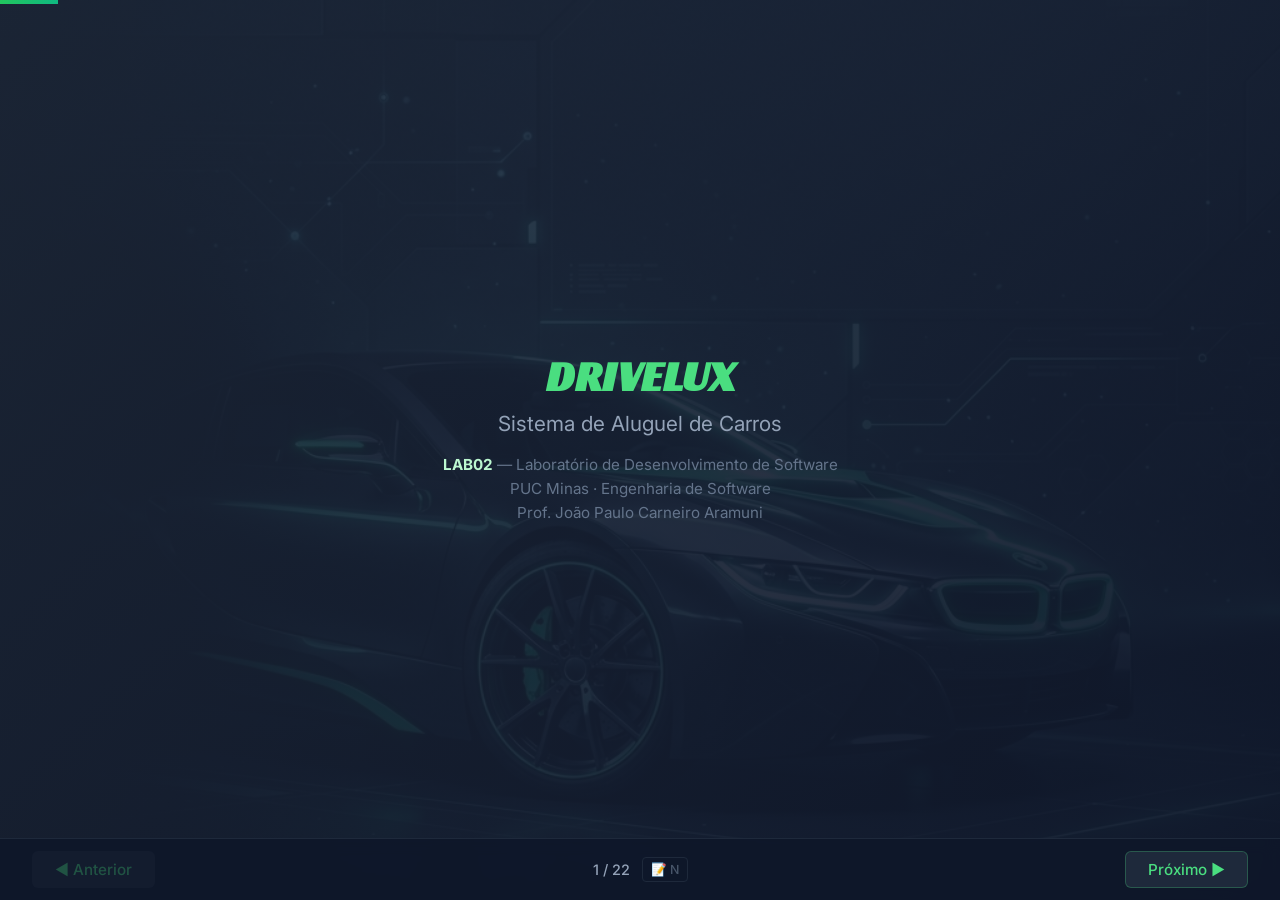
<file: docs/apresentacao.html>
<!DOCTYPE html>
<html lang="pt-BR">
<head>
<meta charset="UTF-8">
<meta name="viewport" content="width=device-width, initial-scale=1.0">
<title>DriveLux — Sistema de Aluguel de Carros</title>
<link href="https://fonts.googleapis.com/css2?family=Racing+Sans+One&family=Inter:wght@400;500;600&display=swap" rel="stylesheet">
<style>
  *, *::before, *::after { box-sizing: border-box; margin: 0; padding: 0; }
  html, body { height: 100%; overflow: hidden; }
  body {
    font-family: 'Inter', 'Segoe UI', Tahoma, Geneva, Verdana, sans-serif;
    background: #111827;
    color: #e2e8f0;
  }

  /* ── SLIDES ───────────────────────────────────────────── */
  .deck { position: relative; width: 100%; height: 100%; }
  
  .slide {
    position: absolute; inset: 0;
    display: none;
    flex-direction: column;
    justify-content: flex-start;
    padding: 36px 64px 56px 80px; /* Mais padding à esquerda por causa da faixa */
    background: radial-gradient(circle at 80% 0%, rgba(30,41,59,0.92) 0%, rgba(15,23,42,0.96) 80%), url('bg-carro.png') center/cover no-repeat;
    overflow: hidden;
  }
  
  /* Estética Automobilística (Faixa de pista no fundo) */
  .slide::before {
    content: '';
    position: absolute;
    top: 0; bottom: 0; left: 32px;
    width: 6px;
    background-image: repeating-linear-gradient(to bottom, #4ade80 0, #4ade80 20px, transparent 20px, transparent 40px);
    opacity: 0.15;
    z-index: 0;
  }
  
  .slide > * { z-index: 1; position: relative; }
  
  .slide.active { display: flex; }
  .slide.cover {
    justify-content: center;
    align-items: center;
    text-align: center;
    padding: 36px 64px 56px 64px;
    background: linear-gradient(135deg, rgba(30,41,59,0.88) 0%, rgba(15,23,42,0.95) 100%), url('bg-carro.png') center/cover no-repeat;
  }
  .slide.cover::before, .slide.cover::after { display: none; } /* Remove adornos da capa */

  /* ── TIPOGRAFIA ───────────────────────────────────────── */
  h1, h2, h3 { font-family: 'Racing Sans One', sans-serif; letter-spacing: 0.5px; }
  h1 { font-size: 2.6em; color: #4ade80; margin-bottom: .05em; line-height: 1.1; text-transform: uppercase;}
  h2 { font-size: 1.4em; color: #bbf7d0; margin: .45em 0 .2em; border-bottom: 2px solid #4ade8033; padding-bottom: .1em; letter-spacing: 1px;}
  h3 { font-size: 1.15em; color: #dcfce7; margin: .35em 0 .15em; }
  p, li { font-size: .98em; line-height: 1.6; }
  ul, ol { margin-left: 1.6em; margin-bottom: .3em; }
  li { margin-bottom: .2em; }
  strong, b { color: #bbf7d0; }
  em { color: #86efac; font-style: normal; }

  .subtitle { font-family: 'Inter', sans-serif; font-size: 1.3em; color: #94a3b8; margin-top: .25em; letter-spacing: 0; text-transform: none;}
  .meta { font-size: .95em; color: #64748b; margin-top: .8em; line-height: 1.6; }

  /* ── DICA DE FALA ─────────────────────────────────────────── */
  .speaker-hint {
    display: none;
    font-size: .75em;
    color: #dcfce7;
    font-style: italic;
    margin-bottom: .6em;
    padding: 8px 14px;
    border-left: 3px solid #4ade80;
    background: rgba(15, 23, 42, 0.7);
    border-radius: 0 6px 6px 0;
    line-height: 1.5;
    backdrop-filter: blur(4px);
    box-shadow: 0 4px 6px rgba(0,0,0,0.1);
  }
  body.show-notes .speaker-hint { display: block; }

  .notes-indicator {
    font-size: .78em;
    color: #475569;
    cursor: pointer;
    user-select: none;
    transition: color .2s;
    padding: 4px 8px;
    border-radius: 4px;
    border: 1px solid #1e293b;
    font-weight: 500;
  }
  .notes-indicator:hover { color: #94a3b8; border-color: #334155; }
  body.show-notes .notes-indicator { color: #4ade80; border-color: #4ade8044; }

  /* ── CAIXAS DE DESTAQUE ───────────────────────────────── */
  .highlight-box {
    background: #1e293b;
    border-left: 4px solid #4ade80; /* Verde DriveLux */
    border-radius: 0 8px 8px 0;
    padding: 12px 18px;
    margin: .5em 0;
    font-size: .9em;
    line-height: 1.45;
  }
  .highlight-box.warn { border-left-color: #ef4444; }

  /* ── TABELAS ──────────────────────────────────────────── */
  table { width: 100%; border-collapse: collapse; margin: .35em 0; font-size: .9em; }
  th { background: #1e293b; color: #4ade80; text-align: left; padding: 10px 14px; font-weight: 500; font-family: 'Racing Sans One', sans-serif; letter-spacing: 1px;}
  td { background: #0f172a; padding: 8px 14px; border-bottom: 1px solid #1e293b; }
  tr:last-child td { border-bottom: none; }

  /* ── DIAGRAMA TEXTO ───────────────────────────────────── */
  .diagram {
    background: #020617;
    border: 1px solid #1e293b;
    border-radius: 8px;
    padding: 16px 20px;
    font-family: 'Cascadia Code', 'Consolas', monospace;
    font-size: .75em;
    line-height: 1.4;
    white-space: pre;
    overflow-x: auto;
    color: #4ade80;
    margin: .35em 0;
  }

  /* ── COLUNAS ──────────────────────────────────────────── */
  .cols { display: flex; gap: 24px; margin-top: .3em; }
  .cols > div { flex: 1; }

  /* ── CARDS DE FEATURE ─────────────────────────────────── */
  .feature-grid {
    display: grid;
    grid-template-columns: 1fr 1fr;
    gap: 14px;
    margin-top: .4em;
  }
  .feature-card {
    background: #1e293b;
    border: 1px solid #334155;
    border-radius: 12px;
    padding: 14px 18px;
  }
  .feature-card h3 { margin-top: 0; font-size: 1.1em; color: #86efac;}
  .feature-card p { font-size: .88em; color: #94a3b8; margin: 0; font-weight: 400;}

  /* ── BADGE ────────────────────────────────────────────── */
  .badge {
    display: inline-block;
    padding: 3px 12px;
    border-radius: 16px;
    font-size: .82em;
    font-weight: 600;
    margin-right: 4px;
    font-family: 'Inter', sans-serif;
  }
  .badge-blue  { background: #16a34a; color: #fff; }
  .badge-green { background: #22c55e; color: #fff; }
  .badge-cyan  { background: #4ade80; color: #022c22; }

  /* ── NAVEGAÇÃO ────────────────────────────────────────── */
  .nav {
    position: fixed;
    bottom: 0; left: 0; right: 0;
    display: flex;
    justify-content: space-between;
    align-items: center;
    padding: 12px 32px;
    background: rgba(15, 23, 42, .92);
    backdrop-filter: blur(8px);
    border-top: 1px solid #1e293b;
    z-index: 100;
  }
  .nav button {
    background: #1e293b;
    color: #4ade80;
    border: 1px solid #4ade8044;
    padding: 8px 22px;
    border-radius: 6px;
    font-size: .95em;
    cursor: pointer;
    transition: background .2s, border-color .2s;
    font-weight: 500;
    font-family: 'Inter', sans-serif;
  }
  .nav button:hover { background: #334155; border-color: #4ade80; }
  .nav button:disabled { opacity: .3; cursor: default; border-color: transparent; }
  .nav .counter { color: #94a3b8; font-size: .9em; font-weight: 500;}

  .progress-bar {
    position: fixed; top: 0; left: 0; height: 4px;
    background: linear-gradient(90deg, #22c55e, #10b981);
    transition: width .3s ease;
    z-index: 101;
  }

  @keyframes fadeIn {
    from { opacity: 0; transform: translateY(16px); }
    to   { opacity: 1; transform: translateY(0); }
  }
  .slide.active > * {
    animation: fadeIn .4s ease both;
  }
  .slide.active > *:nth-child(2) { animation-delay: .05s; }
  .slide.active > *:nth-child(3) { animation-delay: .1s; }
  .slide.active > *:nth-child(4) { animation-delay: .15s; }
  .slide.active > *:nth-child(5) { animation-delay: .2s; }
  .slide.active > *:nth-child(6) { animation-delay: .25s; }
  .slide.active > *:nth-child(7) { animation-delay: .3s; }
</style>
</head>
<body>

<div class="progress-bar" id="progressBar"></div>
<div class="deck" id="deck">

<!-- =========================================================== -->
<!--  1 — CAPA                                                    -->
<!-- =========================================================== -->
<section class="slide cover">
  <h1>DriveLux</h1>
  <p class="subtitle">Sistema de Aluguel de Carros</p>
  <p class="meta">
    <strong>LAB02</strong> — Laboratório de Desenvolvimento de Software<br>
    PUC Minas · Engenharia de Software<br>
    Prof. João Paulo Carneiro Aramuni
  </p>
</section>

<!-- =========================================================== -->
<!--  2 — AGENDA                                                   -->
<!-- =========================================================== -->
<section class="slide">
  <h1>Agenda</h1>
  <p class="speaker-hint">💬 "Hoje vou apresentar o DriveLux, um sistema de aluguel de carros que desenvolvi durante o laboratório. Vou falar sobre o que o sistema faz, como foi construído e mostrar ele funcionando ao vivo."</p>
  <ol>
    <li>O que é o DriveLux</li>
    <li>Quem usa o sistema — Atores</li>
    <li>Como funciona — Fluxo de negócio</li>
    <li>Regras de negócio</li>
    <li>Tecnologias utilizadas</li>
    <li>Por que o Micronaut?</li>
    <li>Como o sistema foi organizado — Arquitetura</li>
    <li>Modelo de dados</li>
    <li>Segurança</li>
    <li>O que o Micronaut facilitou</li>
    <li>Dificuldades e desafios</li>
    <li>Evolução — Sprints</li>
    <li>O que aprendi</li>
    <li>Deploy online</li>
    <li>Demonstração ao vivo</li>
  </ol>
</section>

<!-- =========================================================== -->
<!--  3 — O QUE É                                                  -->
<!-- =========================================================== -->
<section class="slide">
  <h1>O que é o DriveLux?</h1>
  <p class="speaker-hint">💬 "O DriveLux é um sistema web completo de aluguel de carros. O cliente entra pelo navegador, escolhe um carro, pede o aluguel e, se quiser, solicita financiamento. A empresa analisa e aprova. Tudo online, sem precisar instalar nada."</p>
  <p>Um <strong>sistema web</strong> onde o cliente acessa pelo navegador, escolhe um carro, faz o pedido de aluguel e acompanha tudo online.</p>

  <div class="feature-grid">
    <div class="feature-card">
      <h3>Fazer Pedidos</h3>
      <p>Escolher carro, datas e opcionalmente pedir financiamento</p>
    </div>
    <div class="feature-card">
      <h3>Avaliar e Aprovar</h3>
      <p>A empresa analisa e gera contratos automaticamente</p>
    </div>
    <div class="feature-card">
      <h3>Financiamento</h3>
      <p>O banco associa crédito a quem solicitou</p>
    </div>
    <div class="feature-card">
      <h3>Cálculos Automáticos</h3>
      <p>Valor do aluguel = dias × diária do carro</p>
    </div>
  </div>
</section>

<!-- =========================================================== -->
<!--  4 — ATORES                                                   -->
<!-- =========================================================== -->
<section class="slide">
  <h1>Quem usa o sistema?</h1>
  <p class="speaker-hint">💬 "O sistema tem três tipos de usuário, cada um com sua própria tela e acesso diferente. O cliente aluga, a empresa avalia e aprova, e o banco cuida do financiamento. Ao fazer login, o sistema já redireciona cada um para o painel certo."</p>
  <table>
    <tr><th>Ator</th><th>O que faz</th><th>Tela</th></tr>
    <tr>
      <td><strong>Cliente</strong></td>
      <td>Cadastra-se, navega no catálogo de carros, cria pedidos, pode pedir crédito</td>
      <td>Dashboard do Cliente</td>
    </tr>
    <tr>
      <td><strong>Empresa</strong></td>
      <td>Avalia pedidos (aprova ou rejeita), gerencia a frota de carros</td>
      <td>Painel Administrativo</td>
    </tr>
    <tr>
      <td><strong>Banco</strong></td>
      <td>Vê contratos que pediram crédito, define valor, parcelas e juros</td>
      <td>Painel Bancário</td>
    </tr>
    <tr>
      <td><strong>Sistema</strong></td>
      <td>Calcula valor do aluguel e gera contratos automaticamente</td>
      <td>—</td>
    </tr>
  </table>

  <div class="highlight-box">
    Cada ator tem sua <strong>própria tela</strong>. Ao fazer login, o sistema identifica o tipo de usuário e redireciona para o painel correto.
  </div>
</section>

<!-- =========================================================== -->
<!--  5 — FLUXO                                                    -->
<!-- =========================================================== -->
<section class="slide">
  <h1>Como funciona?</h1>
  <p class="speaker-hint">💬 "O fluxo começa no cliente: ele cria um pedido escolhendo carro e datas. A empresa recebe, analisa e aprova — gerando um contrato automaticamente. Se o cliente pediu financiamento, o banco entra também para definir as condições de crédito."</p>
  <div class="diagram">  CLIENTE                   EMPRESA                   BANCO
     │                        │                        │
     │  1. Cria pedido        │                        │
     │     (carro, datas,     │                        │
     │      crédito?)         │                        │
     │ ──────────────────────►│                        │
     │                        │  2. Avalia e aprova    │
     │                        │     → Contrato gerado  │
     │                        │                        │
     │                        │  3. Se pediu crédito:  │
     │                        │  ─────────────────────►│
     │                        │                        │  4. Define valor,
     │                        │                        │     parcelas e juros
     │◄───────────────────────┤◄───────────────────────│
     │        Contrato finalizado!</div>
</section>

<!-- =========================================================== -->
<!--  6 — REGRAS DE NEGÓCIO                                        -->
<!-- =========================================================== -->
<section class="slide">
  <h1>Regras de Negócio</h1>
  <p class="speaker-hint">💬 "Algumas regras importantes que o sistema garante automaticamente: o valor é calculado sem o usuário precisar digitar nada, o contrato é gerado sozinho ao aprovar, e cada perfil só acessa o que é seu."</p>
  <ul>
    <li>O <strong>valor do aluguel</strong> é calculado automaticamente: <em>dias × preço da diária</em></li>
    <li>Pedido aprovado → contrato gerado automaticamente</li>
    <li>O cliente pode marcar que <strong>necessita de crédito</strong> ao criar o pedido — essa decisão é definitiva</li>
    <li>O banco <strong>só vê contratos onde o cliente pediu financiamento</strong></li>
    <li>Cada cliente pode ter no máximo <strong>3 rendimentos</strong> e <strong>3 empregadores</strong></li>
    <li>Login e CPF são <strong>únicos</strong></li>
    <li>Um automóvel pode pertencer a um <strong>Cliente, Empresa ou Banco</strong></li>
  </ul>

  <div class="highlight-box">
    <strong>Ciclo do pedido:</strong> PENDENTE → APROVADO (gera contrato) ou REJEITADO. O cliente pode CANCELAR antes da avaliação.
  </div>
</section>

<!-- =========================================================== -->
<!--  7 — TECNOLOGIAS                                              -->
<!-- =========================================================== -->
<section class="slide">
  <h1>Tecnologias Utilizadas</h1>
  <p class="speaker-hint">💬 "No backend usei Java 17 com Micronaut 4 — que é o framework exigido no LAB por ser diferente do Spring Boot. O banco em produção é PostgreSQL e em desenvolvimento usei H2 em memória para agilizar os testes. No frontend, HTML, CSS e JavaScript puros."</p>
  <div class="cols">
    <div>
      <h2>Backend</h2>
      <table>
        <tr><td>Linguagem</td><td><strong>Java 17</strong></td></tr>
        <tr><td>Framework</td><td><strong>Micronaut 4</strong></td></tr>
        <tr><td>Banco de Dados</td><td><strong>PostgreSQL</strong> (produção)<br><strong>H2</strong> (desenvolvimento)</td></tr>
        <tr><td>ORM</td><td><strong>Hibernate</strong> (Micronaut Data)</td></tr>
        <tr><td>Segurança</td><td><strong>JWT</strong> + BCrypt</td></tr>
        <tr><td>Servidor</td><td><strong>Netty</strong> (embutido)</td></tr>
        <tr><td>Build</td><td><strong>Gradle</strong></td></tr>
      </table>
    </div>
    <div>
      <h2>Frontend</h2>
      <table>
        <tr><td>HTML / CSS / JS</td><td><strong>Puro</strong> (sem React/Angular)</td></tr>
        <tr><td>Design</td><td><strong>Glassmorphism</strong> escuro</td></tr>
        <tr><td>Comunicação</td><td><strong>Fetch API</strong> + JWT</td></tr>
      </table>
      <h2>Testes</h2>
      <table>
        <tr><td>Unitários</td><td><strong>JUnit 5</strong> + Mockito</td></tr>
        <tr><td>Integração</td><td><strong>Micronaut Test</strong></td></tr>
      </table>
    </div>
  </div>
</section>

<!-- =========================================================== -->
<!--  8 — POR QUE MICRONAUT                                        -->
<!-- =========================================================== -->
<section class="slide">
  <h1>Por que o Micronaut?</h1>
  <p class="speaker-hint">💬 "O Micronaut é uma alternativa moderna ao Spring Boot. A principal vantagem é que ele inicializa muito mais rápido e usa menos memória — o que facilita bastante durante o desenvolvimento. E como as anotações são parecidas com o Spring, a curva de aprendizado não é tão grande."</p>
  <p>O <strong>Micronaut</strong> é um framework Java moderno, alternativa ao Spring Boot, focado em <strong>performance</strong> e <strong>leveza</strong>.</p>

  <div class="feature-grid">
    <div class="feature-card">
      <h3>Rápido para iniciar</h3>
      <p>Inicia em ~2 segundos (Spring Boot leva ~5-8s)</p>
    </div>
    <div class="feature-card">
      <h3>Usa pouca memória</h3>
      <p>~70-100 MB contra ~150-300 MB do Spring</p>
    </div>
    <div class="feature-card">
      <h3>Detecta erros antes</h3>
      <p>Processa na compilação — erros aparecem antes de rodar</p>
    </div>
    <div class="feature-card">
      <h3>Parecido com Spring</h3>
      <p>Anotações similares — fácil para quem já conhece</p>
    </div>
  </div>

  <div class="highlight-box">
    O Micronaut foi escolhido pelo requisito do LAB de utilizar um framework <strong>diferente do Spring Boot</strong>, e se mostrou uma alternativa viável e produtiva.
  </div>
</section>

<!-- =========================================================== -->
<!--  9 — ARQUITETURA                                              -->
<!-- =========================================================== -->
<section class="slide">
  <h1>Arquitetura do Sistema</h1>
  <p class="speaker-hint">💬 "O sistema segue a arquitetura MVC em camadas. O navegador fala com os Controllers, que chamam os Services onde ficam as regras de negócio, que por sua vez acessam o banco pelo Repository. Cada camada tem sua responsabilidade bem definida."</p>
  <p>O sistema segue o padrão <strong>MVC em camadas</strong> — cada camada tem uma responsabilidade:</p>
  <div class="diagram">  ┌─────────────────────────────────────────────────────┐
  │               FRONTEND (Navegador)                  │
  │      Páginas HTML + JavaScript + CSS                │
  │      Comunicação via HTTP com token JWT             │
  └──────────────────────┬──────────────────────────────┘
                         │
  ┌──────────────────────▼──────────────────────────────┐
  │  CONTROLLERS — Recebem as requisições               │
  ├─────────────────────────────────────────────────────┤
  │  SERVICES — Regras de negócio                       │
  │      (validações, cálculos, geração de contratos)   │
  ├─────────────────────────────────────────────────────┤
  │  REPOSITORIES — Acesso ao banco de dados            │
  ├─────────────────────────────────────────────────────┤
  │  DOMAIN — Entidades (Pedido, Contrato, etc.)        │
  └──────────────────────┬──────────────────────────────┘
                         │
  ┌──────────────────────▼──────────────────────────────┐
  │  BANCO DE DADOS                                     │
  │      PostgreSQL (produção) / H2 (desenvolvimento)   │
  └─────────────────────────────────────────────────────┘</div>
</section>

<!-- =========================================================== -->
<!--  10 — MODELO DE DADOS                                         -->
<!-- =========================================================== -->
<section class="slide">
  <h1>Modelo de Dados</h1>
  <p class="speaker-hint">💬 "Para representar os diferentes tipos de usuário, usei herança de classes com a estratégia JOINED no JPA. Isso significa que cada tipo — Cliente, Empresa e Banco — tem sua própria tabela no banco, mas compartilham os campos comuns de Usuário."</p>
  <p>Utilizei <strong>herança de classes</strong> para representar os tipos de usuário:</p>
  <div class="diagram">                        ┌────────────┐
                        │   Usuário   │   (classe base)
                        │─────────────│
                        │  login      │
                        │  senha      │
                        └──────┬──────┘
                               │  herda
                  ┌────────────┴────────────┐
                  │                         │
            ┌─────▼──────┐           ┌──────▼──────┐
            │   Cliente   │           │   Agente    │
            │─────────────│           └──────┬──────┘
            │  CPF        │                  │  herda
            │  profissão  │         ┌────────┴────────┐
            └─────────────┘         │                 │
                              ┌─────▼──────┐   ┌─────▼──────┐
                              │  Empresa   │   │   Banco    │
                              └────────────┘   └────────────┘</div>
  <div class="highlight-box">
    <strong>Cliente</strong>, <strong>Empresa</strong> e <strong>Banco</strong> compartilham login e senha do Usuário, mas cada um tem seus dados próprios. No banco de dados, cada tipo vira uma tabela separada.
  </div>
</section>

<!-- =========================================================== -->
<!--  11 — ENTIDADES                                               -->
<!-- =========================================================== -->
<section class="slide">
  <h1>Principais Entidades</h1>
  <p class="speaker-hint">💬 "O sistema tem 11 entidades no banco. As principais são Pedido, Contrato e Automovel. O fluxo é: o cliente cria um Pedido, a empresa gera um Contrato ao aprovar, e se precisar de crédito o banco preenche o ContratoCredito."</p>
  <table>
    <tr><th>Entidade</th><th>O que representa</th><th>Relacionamento</th></tr>
    <tr><td><strong>Pedido</strong></td><td>Solicitação de aluguel feita pelo cliente</td><td>Cliente faz vários pedidos</td></tr>
    <tr><td><strong>Contrato</strong></td><td>Acordo formal após aprovação do pedido</td><td>1 pedido → 1 contrato</td></tr>
    <tr><td><strong>ContratoCredito</strong></td><td>Termos do financiamento (valor, parcelas, juros)</td><td>1 contrato → 1 crédito</td></tr>
    <tr><td><strong>Automovel</strong></td><td>Carro disponível para aluguel</td><td>Pertence a Cliente, Empresa ou Banco</td></tr>
    <tr><td><strong>Avaliacao</strong></td><td>Decisão da empresa sobre um pedido</td><td>1 pedido → 1 avaliação</td></tr>
    <tr><td><strong>Rendimento</strong></td><td>Fonte de renda do cliente</td><td>Máximo 3 por cliente</td></tr>
    <tr><td><strong>Empregador</strong></td><td>Empregador do cliente</td><td>Máximo 3 por cliente</td></tr>
  </table>
  <div class="highlight-box">
    No total, o sistema possui <strong>11 entidades</strong> mapeadas no banco de dados e <strong>20+ endpoints</strong> na API REST.
  </div>
</section>

<!-- =========================================================== -->
<!--  12 — SEGURANÇA                                               -->
<!-- =========================================================== -->
<section class="slide">
  <h1>Segurança</h1>
  <p class="speaker-hint">💬 "A segurança é feita com JWT — o usuário faz login, recebe um token que identifica quem ele é e qual papel tem, e manda esse token em toda requisição. As senhas são armazenadas com BCrypt, ou seja, criptografadas — nunca em texto puro no banco."</p>
  <p>O sistema usa <strong>JWT (JSON Web Token)</strong> para autenticação. O usuário envia login e senha, recebe um token com seu papel, e envia esse token em todas as próximas requisições.</p>

  <h2>3 papéis no sistema</h2>
  <table>
    <tr><th>Papel</th><th>Quem é</th><th>O que acessa</th></tr>
    <tr><td><span class="badge badge-green">CLIENTE</span></td><td>Pessoa física</td><td>Catálogo, pedidos, perfil</td></tr>
    <tr><td><span class="badge badge-blue">AGENTE</span></td><td>Empresa (DriveLux)</td><td>Avaliar pedidos, gerenciar carros</td></tr>
    <tr><td><span class="badge badge-cyan">BANCO</span></td><td>Instituição financeira</td><td>Contratos pendentes de crédito</td></tr>
  </table>

  <div class="highlight-box">
    A <strong>senha do cliente</strong> é armazenada com criptografia (BCrypt) — nunca salva em texto puro.
  </div>
</section>

<!-- =========================================================== -->
<!--  13 — FACILIDADES                                             -->
<!-- =========================================================== -->
<section class="slide">
  <h1>O que o Micronaut facilitou</h1>
  <p class="speaker-hint">💬 "O Micronaut ajudou bastante no desenvolvimento. Ele sobe muito rápido, o que acelera os testes. A troca entre banco em memória e PostgreSQL é feita só com uma variável de ambiente. E o frontend é servido direto pela pasta /public sem precisar de nenhum servidor separado."</p>

  <div class="feature-grid">
    <div class="feature-card">
      <h3>Servidor rápido</h3>
      <p>Inicia em ~2 segundos — muito ágil durante o desenvolvimento e testes</p>
    </div>
    <div class="feature-card">
      <h3>Segurança simples</h3>
      <p>Login com JWT configurado com poucas linhas — sem criar classes complexas</p>
    </div>
    <div class="feature-card">
      <h3>Troca de banco fácil</h3>
      <p>Trocar entre H2 (testes) e PostgreSQL (produção) mudando só o perfil</p>
    </div>
    <div class="feature-card">
      <h3>Menos bugs</h3>
      <p>Erros detectados na hora de compilar, antes de rodar o programa</p>
    </div>
    <div class="feature-card">
      <h3>Tudo embutido</h3>
      <p>Servidor web já vem junto — só rodar e funciona</p>
    </div>
    <div class="feature-card">
      <h3>Páginas sem config</h3>
      <p>Colocar HTML na pasta /public e pronto — já serve no navegador</p>
    </div>
  </div>
</section>

<!-- =========================================================== -->
<!--  14 — DIFICULDADES                                            -->
<!-- =========================================================== -->
<section class="slide">
  <h1>Desafios de Arquitetura</h1>
  <p class="speaker-hint">💬 "O maior desafio técnico foi a serialização de entidades JPA para JSON — quando o Hibernate tenta carregar relações Lazy fora da transação, dava erro. Precisei controlar exatamente quais campos são retornados em cada endpoint."</p>

  <h2>Serialização de entidades JPA para JSON</h2>
  <p>Entidades com relacionamentos Lazy carregados pelo Hibernate causavam erro ao serem convertidas para JSON fora da transação. Tive que usar anotações para controlar quais campos são serializados e, em alguns casos, retornar objetos intermediários em vez da entidade direta.</p>

  <h2>Comunidade e documentação do Micronaut</h2>
  <p>Por ser um framework mais novo, o Micronaut tem menos conteúdo disponível online. Precisei recorrer à documentação oficial e ao código-fonte do próprio framework para resolver problemas específicos.</p>

  <h2>Compatibilidade H2 com herança JOINED</h2>
  <p>A estratégia de herança JOINED no JPA exigiu fixar a versão do H2 (2.2.224) por incompatibilidades com o Hibernate 6. Sem isso, o schema não era gerado corretamente em desenvolvimento.</p>
</section>

<!-- =========================================================== -->
<!--  15 — MAIS DIFICULDADES                                       -->
<!-- =========================================================== -->
<section class="slide">
  <h1>Mais Desafios Técnicos</h1>
  <p class="speaker-hint">💬 "Outro desafio foi o encoding de caracteres no Windows — o compilador Java assumia Cp1252 e corrompía acentos no build. E o sistema de autenticação do Micronaut é reativo, o que é diferente do Spring Security e exigiu adaptação."</p>

  <h2>Gerenciamento de ambientes (dev vs produção)</h2>
  <p>O Micronaut usa variáveis de ambiente para alternar perfis. No Windows, a variável se perdia entre sessões do terminal, fazendo o servidor tentar conectar no PostgreSQL de produção em vez do H2 de desenvolvimento.</p>

  <h2>Encoding UTF-8 no Windows com Gradle</h2>
  <p>O compilador Java no Windows assume Cp1252 por padrão. Strings com acentos no código-fonte eram corrompidas no build. Exigiu configuração explícita de encoding no Gradle.</p>

  <h2>Autenticação reativa no Micronaut Security</h2>
  <p>O <code>AuthenticationProvider</code> do Micronaut retorna um <code>Publisher</code> reativo (Project Reactor), diferente do modelo síncrono do Spring Security. Exigiu adaptação para trabalhar com <code>Mono</code> no fluxo de login.</p>
</section>

<!-- =========================================================== -->
<!--  16 — COMPARATIVO                                             -->
<!-- =========================================================== -->
<section class="slide">
  <h1>Micronaut vs Spring Boot</h1>
  <p class="speaker-hint">💬 "Comparando os dois: Micronaut ganha em performance — inicia em 2 segundos e usa menos memória. Spring Boot ganha em comunidade e facilidade de aprender. Para projetos que precisam de performance, o Micronaut é uma excelente alternativa."</p>
  <table>
    <tr><th>Aspecto</th><th>Micronaut</th><th>Spring Boot</th></tr>
    <tr><td>Tempo para iniciar</td><td><strong>~2 segundos</strong></td><td>~5-8 segundos</td></tr>
    <tr><td>Uso de memória</td><td><strong>~70-100 MB</strong></td><td>~150-300 MB</td></tr>
    <tr><td>Detecção de erros</td><td><strong>Na compilação</strong></td><td>Ao rodar o programa</td></tr>
    <tr><td>Configuração de segurança</td><td><strong>Arquivo YAML</strong></td><td>Classes Java</td></tr>
    <tr><td>Material de estudo</td><td>Em crescimento</td><td><strong>Muito amplo</strong></td></tr>
    <tr><td>Facilidade de aprender</td><td>Moderada</td><td><strong>Mais fácil</strong></td></tr>
    <tr><td>Estilo de código</td><td colspan="2" style="text-align:center;">Muito parecidos — migração fácil entre os dois</td></tr>
  </table>

  <div class="highlight-box">
    <strong>Conclusão:</strong> O Micronaut é mais rápido e leve, mas exige mais pesquisa própria. Para projetos que valorizam performance, é uma <strong>excelente alternativa</strong> ao Spring.
  </div>
</section>

<!-- =========================================================== -->
<!--  17 — SPRINTS                                                 -->
<!-- =========================================================== -->
<section class="slide">
  <h1>Evolução do Projeto</h1>
  <p class="speaker-hint">💬 "O projeto foi desenvolvido em sprints. Começou pela modelagem UML, depois a estrutura do backend com login e segurança, depois as telas e funcionalidades principais, e por último refinamentos com base no feedback do professor."</p>
  <table>
    <tr><th>Sprint</th><th>O que foi entregue</th></tr>
    <tr>
      <td><span class="badge badge-cyan">01</span></td>
      <td>Modelagem UML — Diagramas de Casos de Uso, Classes e Pacotes</td>
    </tr>
    <tr>
      <td><span class="badge badge-cyan">02</span></td>
      <td>Estrutura do projeto, cadastro de clientes, login com JWT, criptografia de senha, testes</td>
    </tr>
    <tr>
      <td><span class="badge badge-cyan">03</span></td>
      <td>Telas do cliente e admin, catálogo de carros, avaliação de pedidos, contratos automáticos</td>
    </tr>
    <tr>
      <td><span class="badge badge-cyan">04</span></td>
      <td>Ajustes com base no feedback do professor</td>
    </tr>
    <tr>
      <td><span class="badge badge-blue">05</span></td>
      <td>Ator Banco completo — login, tela do banco, associação de crédito</td>
    </tr>
    <tr>
      <td><span class="badge badge-green">05.1</span></td>
      <td>Crédito agora parte do cliente, correção de bugs, histórico de créditos</td>
    </tr>
  </table>
</section>

<!-- =========================================================== -->
<!--  18 — NÚMEROS                                                 -->
<!-- =========================================================== -->
<section class="slide">
  <h1>O Projeto em Números</h1>
  <p class="speaker-hint">💬 "Para resumir o tamanho do projeto: são 11 entidades no banco, mais de 20 endpoints na API REST, 3 tipos de usuário com painéis separados, 4 telas distintas e 6 diagramas UML documentados."</p>
  <div class="feature-grid">
    <div class="feature-card" style="text-align:center;">
      <h3 style="font-size:1.7em; color:#00d2ff; margin-bottom:2px;">11</h3>
      <p>Entidades</p>
    </div>
    <div class="feature-card" style="text-align:center;">
      <h3 style="font-size:1.7em; color:#00d2ff; margin-bottom:2px;">20+</h3>
      <p>Endpoints</p>
    </div>
    <div class="feature-card" style="text-align:center;">
      <h3 style="font-size:1.7em; color:#00d2ff; margin-bottom:2px;">3</h3>
      <p>Tipos de usuário</p>
    </div>
    <div class="feature-card" style="text-align:center;">
      <h3 style="font-size:1.7em; color:#00d2ff; margin-bottom:2px;">4</h3>
      <p>Telas</p>
    </div>
    <div class="feature-card" style="text-align:center;">
      <h3 style="font-size:1.7em; color:#00d2ff; margin-bottom:2px;">6</h3>
      <p>Sprints</p>
    </div>
    <div class="feature-card" style="text-align:center;">
      <h3 style="font-size:1.7em; color:#00d2ff; margin-bottom:2px;">6</h3>
      <p>Diagramas UML</p>
    </div>
  </div>
</section>

<!-- =========================================================== -->
<!--  19 — LIÇÕES                                                  -->
<!-- =========================================================== -->
<section class="slide">
  <h1>O que aprendi</h1>
  <p class="speaker-hint">💬 "As principais lições focado no Micronaut foram: a grande diferença no tempo de resposta para desenvolvimento se comparado ao Spring; como a validação no tempo de compilação salva tempo evitando erros em execução; e a simplicidade de gerenciar a aplicação pelas configurações YAML sem precisar de muitas classes extras."</p>
  <ul>
    <li>O Micronaut é altamente <strong>produtivo</strong> — o tempo de inicialização ultrarrápido agiliza demasiadamente o ciclo de compilar e testar.</li>
    <li>A configuração <strong>declarativa via arquivos YAML</strong> (application.yml) centraliza e reduz muito código boilerplate.</li>
    <li>O framework valida <em>queries</em> de banco e injeção de dependências em <strong>tempo de compilação (AOT)</strong>, antecipando erros.</li>
    <li>Entender parte do modelo <strong>reativo e não-bloqueante</strong> de segurança do Micronaut Security trouxe uma nova perspectiva em relação a sistemas web.</li>
  </ul>
</section>

<!-- =========================================================== -->
<!--  20 — DEPLOY                                                  -->
<!-- =========================================================== -->
<section class="slide">
  <h1>Deploy Online — Railway</h1>
  <p class="speaker-hint">💬 "O sistema não está só rodando na minha máquina — ele está publicado na internet. Usei o Railway, uma plataforma de cloud que hospeda tanto a aplicação quanto o banco PostgreSQL. Qualquer pessoa pode acessar agora pelo link."</p>

  <div class="feature-grid">
    <div class="feature-card">
      <h3>Plataforma</h3>
      <p><strong>Railway</strong> — cloud PaaS com deploy via Docker</p>
    </div>
    <div class="feature-card">
      <h3>Banco de Dados</h3>
      <p><strong>PostgreSQL</strong> provisionado na própria plataforma</p>
    </div>
    <div class="feature-card">
      <h3>Build</h3>
      <p>Dockerfile multi-stage — Gradle compila e gera o JAR na nuvem</p>
    </div>
    <div class="feature-card">
      <h3>Segurança</h3>
      <p>Variáveis de ambiente para credenciais — nada no código-fonte</p>
    </div>
  </div>

  <div class="highlight-box">
    🌐 <strong>URL do sistema:</strong>
    <span style="color:#4ade80; font-family:monospace;">https://aluguel-carros-app-production.up.railway.app</span>
  </div>
</section>

<!-- =========================================================== -->
<!--  21 — DEMO                                                    -->
<!-- =========================================================== -->
<section class="slide">
  <h1>Demonstração ao Vivo</h1>
  <p class="speaker-hint">💬 "Agora vou mostrar o sistema funcionando online. Vou abrir o link no navegador e percorrer o fluxo completo: criar um pedido como cliente, aprovar como empresa e associar crédito como banco."</p>
  <p>Acessando <strong>https://aluguel-carros-app-production.up.railway.app</strong> ao vivo:</p>

  <div class="feature-grid">
    <div class="feature-card">
      <h3>1. Login como Cliente</h3>
      <p>Criar pedido com financiamento</p>
    </div>
    <div class="feature-card">
      <h3>2. Login como Empresa</h3>
      <p>Aprovar o pedido — contrato gerado</p>
    </div>
    <div class="feature-card">
      <h3>3. Login como Banco</h3>
      <p>Associar crédito ao contrato</p>
    </div>
    <div class="feature-card">
      <h3>4. Resultado</h3>
      <p>Crédito aparece no histórico do cliente</p>
    </div>
  </div>

  <div class="highlight-box">
    <strong>Credenciais de teste:</strong><br>
    Empresa: drivelux@admin.com / 123456<br>
    Banco: banco@drivelux.com / 123456<br>
    Cliente: criar pelo registro na tela inicial
  </div>
</section>

<!-- =========================================================== -->
<!--  22 — ENCERRAMENTO                                            -->
<!-- =========================================================== -->
<section class="slide cover">
  <h1>Obrigado!</h1>
  <p class="subtitle"><strong>DriveLux</strong> — Sistema de Aluguel de Carros</p>
  <p class="meta">
    Java 17 · Micronaut 4 · JWT · PostgreSQL · Railway · JavaScript
  </p>
  <br>
  <div style="display:flex; flex-direction:column; align-items:center; gap:10px; margin-top:1em;">
    <img src="qrcode.png" alt="QR Code — acesse o sistema" style="width:170px; height:170px; border-radius:12px; border:4px solid #00d2ff33; background:#fff; padding:6px;">
    <p style="font-size:.8em; color:#4a8fc0; font-family:monospace; margin:0;">
      aluguel-carros-app-production.up.railway.app
    </p>
  </div>
</section>

</div><!-- /deck -->

<!-- ── NAVEGAÇÃO ───────────────────────────────────────────────── -->
<nav class="nav">
  <button id="btnPrev" onclick="go(-1)">◀ Anterior</button>
  <div style="display:flex; align-items:center; gap:12px;">
    <span class="counter" id="counter">1 / 22</span>
    <span class="notes-indicator" id="notesBtn" onclick="toggleNotes()" title="Alternar notas (N)">📝 N</span>
  </div>
  <button id="btnNext" onclick="go(1)">Próximo ▶</button>
</nav>

<script>
(function() {
  var slides = document.querySelectorAll('.slide');
  var total  = slides.length;
  var cur = 0;

  function show(i) {
    for (var j = 0; j < slides.length; j++) slides[j].classList.remove('active');
    slides[i].classList.add('active');
    document.getElementById('counter').textContent = (i + 1) + ' / ' + total;
    document.getElementById('btnPrev').disabled = (i === 0);
    document.getElementById('btnNext').disabled = (i === total - 1);
    document.getElementById('progressBar').style.width = ((i + 1) / total * 100) + '%';
  }

  window.go = function(dir) {
    var next = cur + dir;
    if (next >= 0 && next < total) { cur = next; show(cur); }
  };

  window.toggleNotes = function() {
    document.body.classList.toggle('show-notes');
  };

  document.addEventListener('keydown', function(e) {
    if (e.key === 'ArrowRight' || e.key === 'ArrowDown' || e.key === ' ' || e.key === 'PageDown') {
      e.preventDefault(); go(1);
    } else if (e.key === 'ArrowLeft' || e.key === 'ArrowUp' || e.key === 'PageUp') {
      e.preventDefault(); go(-1);
    } else if (e.key === 'Home') {
      e.preventDefault(); cur = 0; show(cur);
    } else if (e.key === 'End') {
      e.preventDefault(); cur = total - 1; show(cur);
    } else if (e.key === 'n' || e.key === 'N') {
      toggleNotes();
    }
  });

  var touchStartX = 0;
  document.addEventListener('touchstart', function(e) { touchStartX = e.touches[0].clientX; });
  document.addEventListener('touchend', function(e) {
    var diff = touchStartX - e.changedTouches[0].clientX;
    if (Math.abs(diff) > 50) go(diff > 0 ? 1 : -1);
  });

  show(0);
})();
</script>

</body>
</html>
</file>
